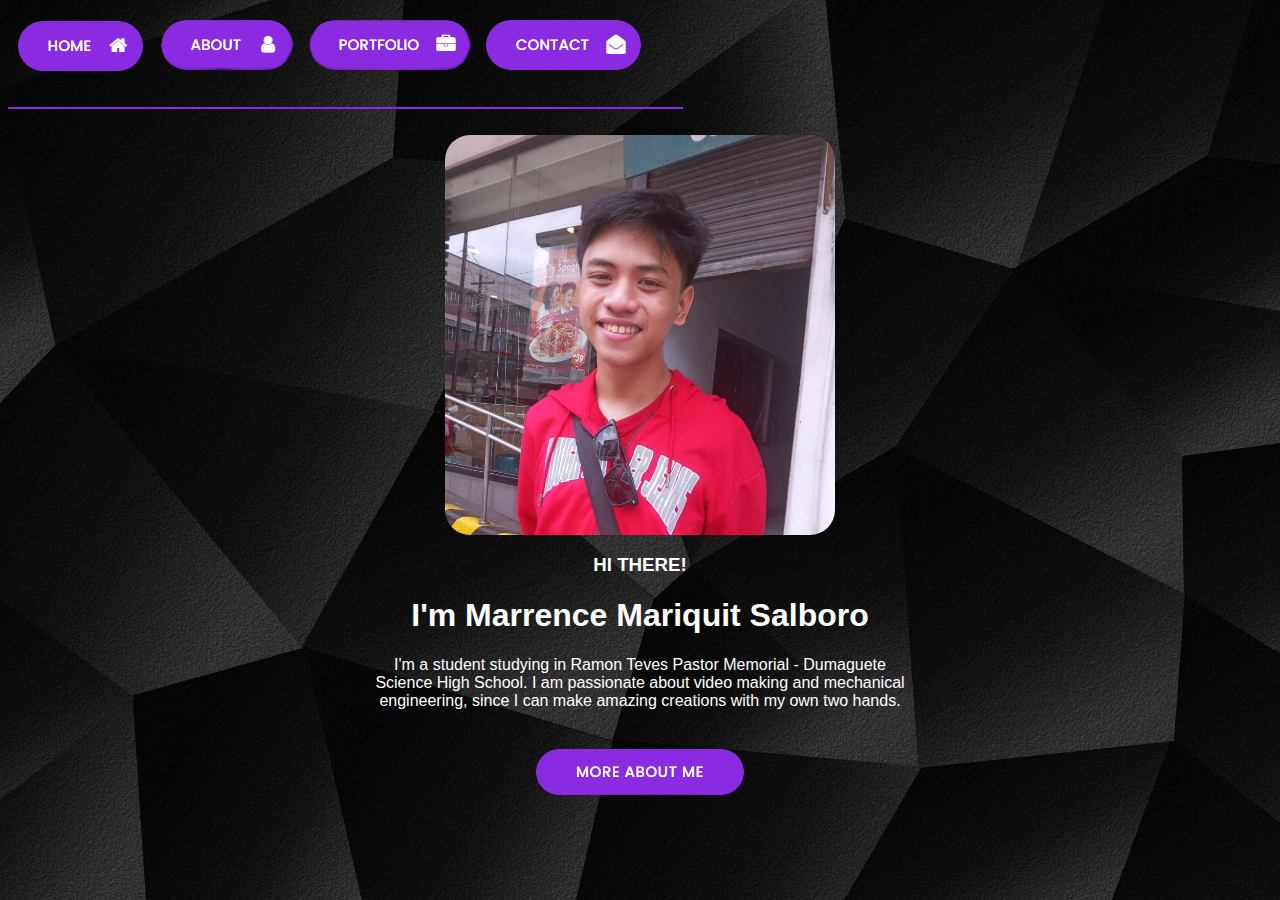
<file: index.html>
<html>

<title> Home </title>

<head>
  <link rel="stylesheet" href="style1.css">
  <link rel="icon" type="image/x-icon" href="images/mail.png">
</head>

<style>
  #container {
    animation: transitionIn 1s;}
  
  @keyframes transitionIn {
    from {
     opacity:0;
     transform: rotateX(-20deg);}
    to {
     opacity:1;
     transfrom: rotateX(0);}}
</style>

<body>

<nav>

<table style="width:50%; text-align:left;" >
<tr>

<th><img src="images/Home.png" usemap="#home">
<map name="home">
<area shape="default" href="index.html">
</map>
</th>

<th><img src="images/About.png" usemap="#about">
<map name="about">
<area shape="default" href="ABOUT.html">
</map>
</th>

<th><img src="images/Portfolio.png" usemap="#portfolio">
<map name="portfolio">
<area shape="default" href="PORTFOLIO.html">
</map>
</th>

<th>
<img src="images/Contact.png" usemap="#contact">
<map name="contact">
<area shape="default" href="CONTACT.html">
</map>
</th>

</tr>
</table>

<br>

<hr size=2 width=675 color=#8b2be3 align=left>
</nav>

<br>

<div id="container">
<center>

<img src="images/marrence.jpg" height="400" width="390" id="marrencephoto">

<h3>HI THERE!</h3>
<h1>I'm Marrence Mariquit Salboro</h1>
<p> I'm a student studying in Ramon Teves Pastor Memorial - Dumaguete
<br>
Science High School. I am passionate about video making and mechanical 
<br>
engineering, since I can make amazing creations with my own two hands.</p>


<br>

<center>
<img src="images/More About Me.png" usemap="#More">
<map name="More">
<area shape="default" href="ABOUT.html">
</map>

</center>
</div>

</body>
</html>
</file>
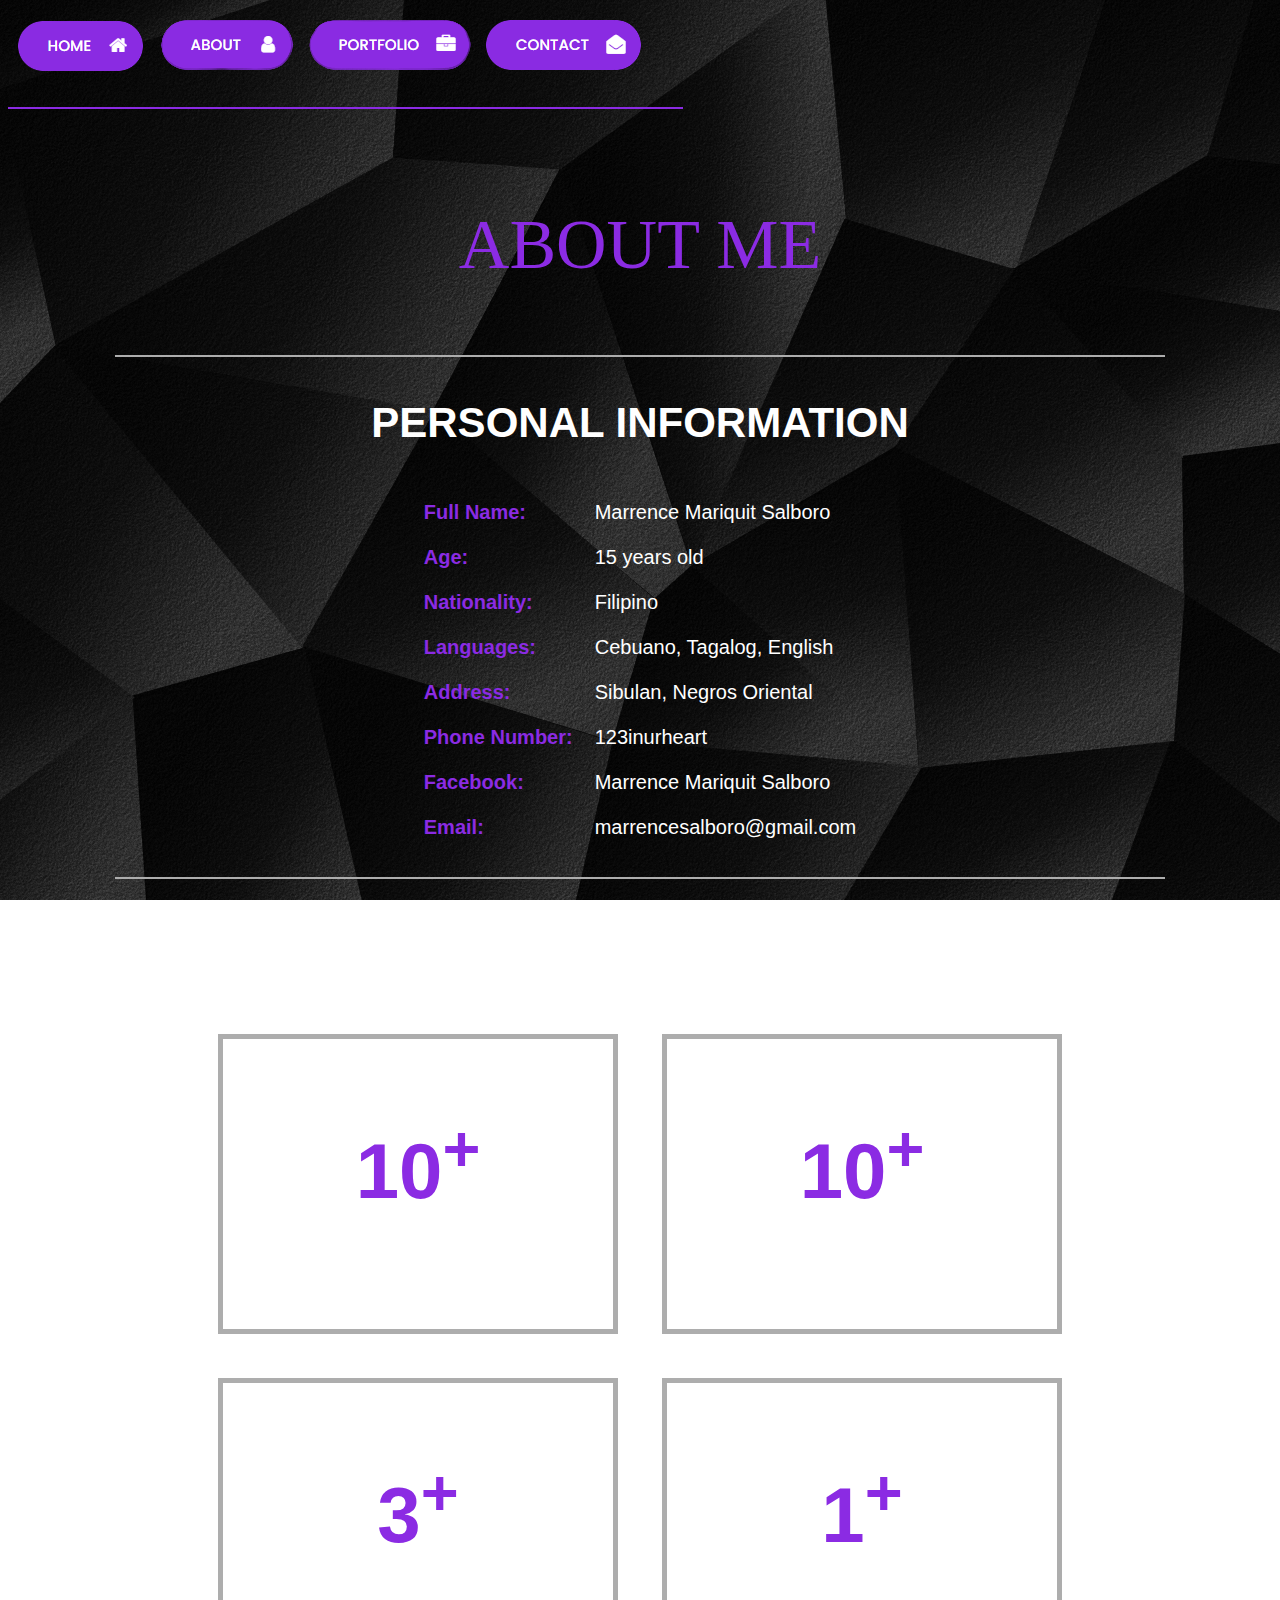
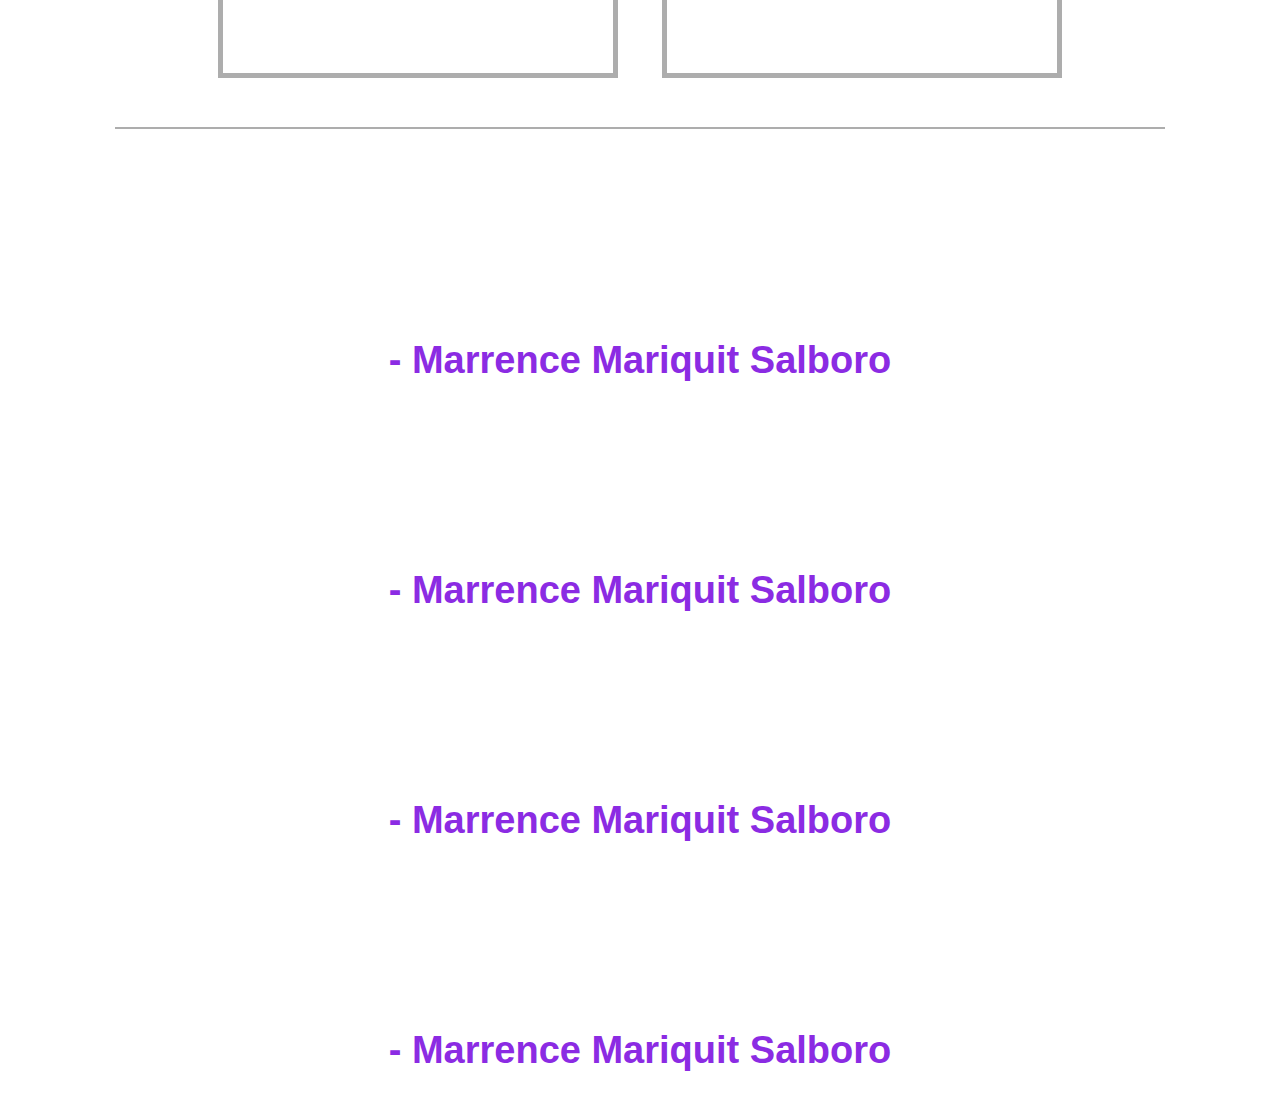
<file: ABOUT.html>
<html>

<title> About Me </title>

<head>
  <link rel="stylesheet" href="style1.css">
  <link rel="icon" type="image/x-icon" href="images/mail.png">
</head>

<style>
  #container {
    animation: transitionIn 1s;}
  
  @keyframes transitionIn {
    from {
     opacity:0;
     transform: rotateX(-20deg);}
    to {
     opacity:1;
     transfrom: rotateX(0);}}
</style>

<body>

<nav>

<table style="width:50%; text-align:left;" >
<tr>

<th><img src="images/Home.png" usemap="#home">
<map name="home">
<area shape="default" href="index.html">
</map>
</th>

<th><img src="images/About.png" usemap="#about">
<map name="about">
<area shape="default" href="ABOUT.html">
</map>
</th>

<th><img src="images/Portfolio.png" usemap="#portfolio">
<map name="portfolio">
<area shape="default" href="PORTFOLIO.html">
</map>
</th>

<th>
<img src="images/Contact.png" usemap="#contact">
<map name="contact">
<area shape="default" href="CONTACT.html">
</map>
</th>

</tr>
</table>

<br>

<hr size=2 width=675 color=#8b2be3 align=left>
</nav>

<br>

<div id=container>
<p id=header> ABOUT ME</p>

<hr color=#ADADAD width=1050>

<p id=head1>PERSONAL INFORMATION</p>

<table id=table1 align=center cellpadding=10>

<tr>
  <td id=c1>Full Name:</td>
  <td id=c2>Marrence Mariquit Salboro</td>
</tr>

<tr>
  <td id=c1>Age:</td>
  <td id=c2>15 years old</td>
</tr>

<tr>
  <td id=c1>Nationality:</td>
  <td id=c2>Filipino</td>
</tr>

<tr>
  <td id=c1>Languages:</td>
  <td id=c2>Cebuano, Tagalog, English</td>
</tr>

<tr>
  <td id=c1>Address:</td>
  <td id=c2>Sibulan, Negros Oriental</td>
</tr>

<tr>
  <td id=c1>Phone Number:</td>
  <td id=c2>123inurheart</td>
</tr>

<tr>
  <td id=c1>Facebook:</td>
  <td id=c2>Marrence Mariquit Salboro</td>
</tr>

<tr>
  <td id=c1>Email:</td>
  <td id=c2>marrencesalboro@gmail.com</td>
</tr>

</table>

<br>
<hr color=#ADADAD width=1050>

<p id=head1> EXPERIENCE </p>

<table id=table2>
<tr>
<td>
<div id=b1 style="height: 300px; width: 400px;">
<h1 id=ib1>10<sup>+</sup></h1>
<p id=ib2> YEARS OF STUDY </p>
</div>
</td>

<td>
<div id=b2 style="height: 300px; width: 400px;">
<h1 id=ib1>10<sup>+</sup></h1>
<p id=ib2> YEARS OF PLAYING VIDEOGAMES </p>
</div>
</td>
</tr>

<tr>
<td>
<div id=b3 style="height: 300px; width: 400px;">
<h1 id=ib1>3<sup>+</sup></h1>
<p id=ib2> YEARS IN RTPM-DSHS </p>
</div>
</td>

<td>
<div id=b4 style="height: 300px; width: 400px;">
<h1 id=ib1>1<sup>+</sup></h1>
<p id=ib2> DAYS OF MAKING THIS </p>
</div>
</td>
</tr>

</table>

<br>
<hr color=#ADADAD width=1050>

<p id=head1> MY SKILLS </p>

<div id=skills>
  <p id=s1> "Marrence's studying skills are impeccable, 10/10" </p>
  <p id=s2> - Marrence Mariquit Salboro </p>
<br><br>
  <p id=s1> "Marrence's cooking skills are amazing, 10/10" </p>
  <p id=s2> - Marrence Mariquit Salboro </p>
<br><br>
  <p id=s1> "Marrence's chess skills are incredible. 10/10" </p>
  <p id=s2> - Marrence Mariquit Salboro </p>
<br><br>
  <p id=s1> "Marrence's singing skills are out of this world, 11/10" </p>
  <p id=s2> - Marrence Mariquit Salboro </p>
<div>



</div>
</body>
</html>
</file>
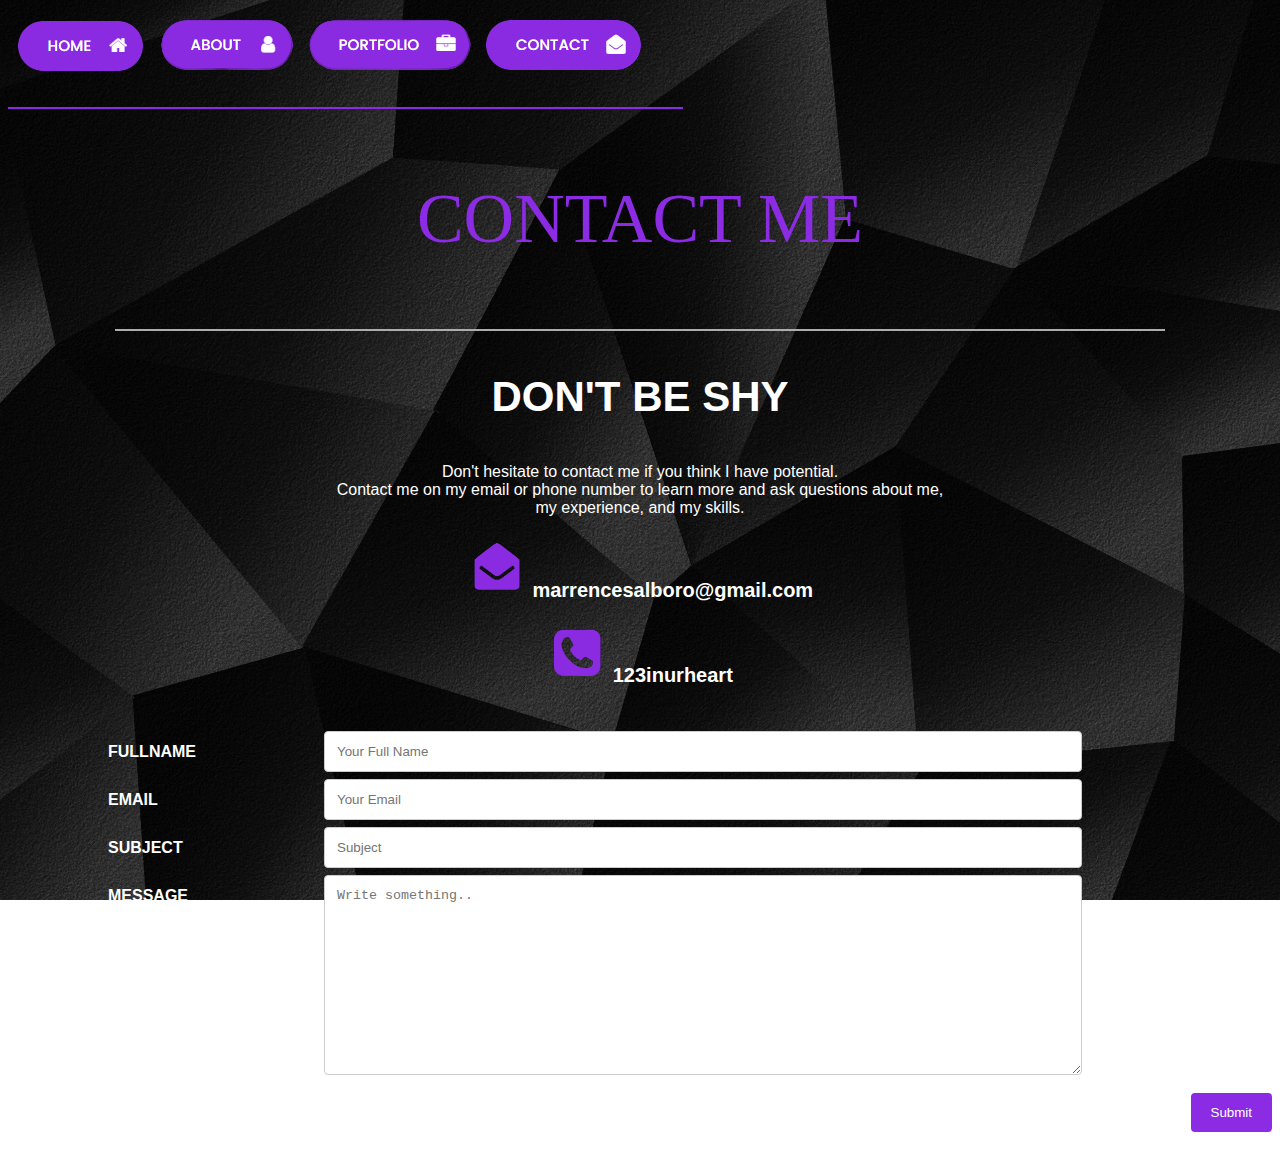
<file: CONTACT.html>
<html>

<title> Contact Me </title>

<head>
  <link rel="stylesheet" href="style1.css">
  <link rel="icon" type="image/x-icon" href="images/mail.png">
</head>

<style>
  #container {
    animation: transitionIn 1s;}
  
  @keyframes transitionIn {
    from {
     opacity:0;
     transform: rotateX(-20deg);}
    to {
     opacity:1;
     transfrom: rotateX(0);}}
</style>

<body>

<nav>

<table style="width:50%; text-align:left;" >
<tr>

<th><img src="images/Home.png" usemap="#home">
<map name="home">
<area shape="default" href="index.html">
</map>
</th>

<th><img src="images/About.png" usemap="#about">
<map name="about">
<area shape="default" href="ABOUT.html">
</map>
</th>

<th><img src="images/Portfolio.png" usemap="#portfolio">
<map name="portfolio">
<area shape="default" href="PORTFOLIO.html">
</map>
</th>

<th>
<img src="images/Contact.png" usemap="#contact">
<map name="contact">
<area shape="default" href="CONTACT.html">
</map>
</th>

</tr>
</table>

<br>

<hr size=2 width=675 color=#8b2be3 align=left>
</nav>

<div id=container>

<div id=container2>

<p id=header> CONTACT ME </p>

<hr color=#ADADAD width=1050>

<p id=head1> DON'T BE SHY </p>

<p id=message> 
Don't hesitate to contact me if you think I have potential. <br>
Contact me on my email or phone number to learn more and ask questions about me, <br>
my experience, and my skills.
</p>

<p id=im><img src=images/mail.png id=img1> marrencesalboro@gmail.com </p>

<p id=im><img src=images/call.png id=img1> 123inurheart </p>

<br>

<div class="container">
  <form src="Sent.html">
  <div class="row">
    <div class="col-25">
      <label for="fname">FULLNAME</label>
    </div>
    <div class="col-75">
      <input type="text" id="fname" name="firstname" placeholder="Your Full Name">
    </div>
  </div>
  <div class="row">
    <div class="col-25">
      <label for="lname">EMAIL</label>
    </div>
    <div class="col-75">
      <input type="email" id="lname" name="lastname" placeholder="Your Email">
    </div>
  </div>
  <div class="row">
    <div class="col-25">
      <label for="country">SUBJECT</label>
    </div>
    <div class="col-75">
      <input type="text" id="country" name="country" placeholder="Subject">
      </select>
    </div>
  </div>
  <div class="row">
    <div class="col-25">
      <label for="subject">MESSAGE</label>
    </div>
    <div class="col-75">
      <textarea id="subject" name="subject" placeholder="Write something.." style="height:200px"></textarea>
    </div>
  </div>
  <br>
  <div class="row">
   <a href="Sent.html"><button type="button">Submit</button></a>
  </form>
</div>

<br>

</div>
</body>
</html>
</file>
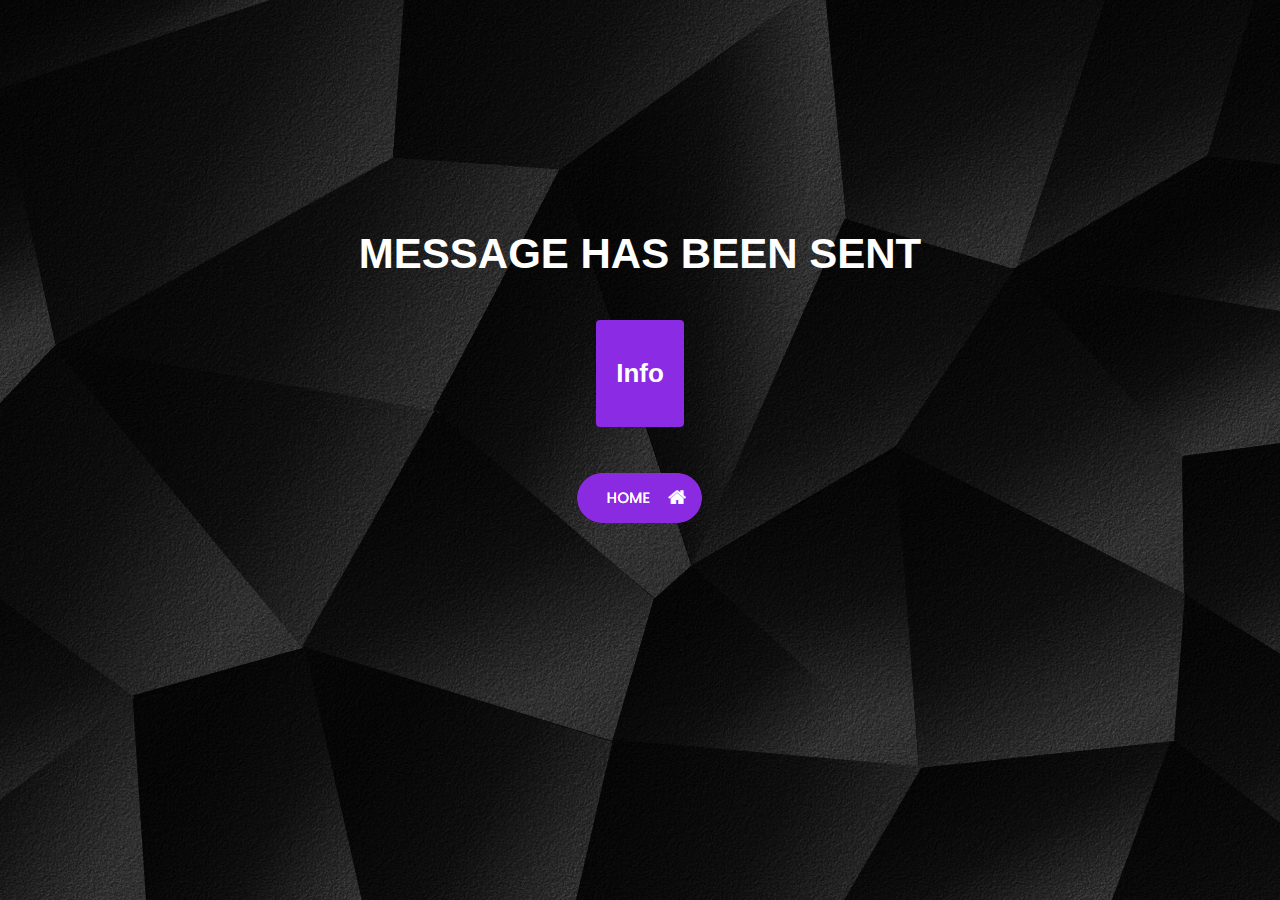
<file: Sent.html>
<html>

<head>
  <link rel="stylesheet" href="style1.css">
  <link rel="icon" type="image/x-icon" href="images/mail.png">
  <script src="Sent.js"></script>
</head>

<style>
  #container {
    animation: transitionIn 1s;}
  
  @keyframes transitionIn {
    from {
     opacity:0;
     transform: rotateX(-20deg);}
    to {
     opacity:1;
     transfrom: rotateX(0);}}
</style>

<body>



<div id=container>

<br><br><br><br><br><br><br><br><br><br>
<p id=head1> MESSAGE HAS BEEN SENT </p>

<center><button id="butto"><p id=head10 onclick="addText()"> Info </p></button></center><br>

<p id="results" class="finally"></p>

<script type="text/javascript">
  function addText(){
    document.getElementById('results').innerHTML = 'The message has been sent to Marrence Mariquit Salboro, please wait accordingly for his reply. Thank you!'
  }

</script>



<center>
  <img src="images/Home.png" usemap="#home">
  <map name="home">
  <area shape="default" href="index.html">
  </map>
</center>

</div>
</body
</html>
</file>
<file: style1.css>
body {
    background-image: url("images/Background1.png");
    background-attachment: fixed;}
  
  #marrencephoto {
    border-radius: 25px;}
  
  h3 {
    color:white;
    font-family: sans-serif, Verdana;}
  
  h1 {
    color:#8b2be3;
    font-family: sans-serif, arial black;}
  
  p {
    color:white;
    font-family: sans-serif, tahoma;}
  
  #header {
  font-size: 70;
  color: #8b2be3;
  font-family: impact;
  text-align: center;}

h1 {
  color: white;
  font-family: sans-serif, arial black;
  text-align: center;}

#table1 {
  font-family: sans-serif, verdana;
  font-size: 20;}

#c1 {
  color: #8b2be3;
  font-weight: bold;}

#c2 {
  color: white;}

#table2 {
  margin-left:auto;
  margin-right: auto;}

#b1 {
  height: 250px;
  width: 400px;
  border: 5px solid #ADADAD;
  padding: 20px;
  margin: 20px;}

#b2 {
  height: 250px;
  width: 400px;
  border: 5px solid #ADADAD;
  padding: 20px;
  margin: 20px;}

#b3 {
  height: 250px;
  width: 400px;
  border: 5px solid #ADADAD;
  padding: 20px;
  margin: 20px;}

#b4 {
  height: 250px;
  width: 400px;
  border: 5px solid #ADADAD;
  padding: 20px;
  margin: 20px;}

#ib1 {
  color: #8b2be3;
  font-size: 78;}

#ib2 {
  color: white;
  font-size: 25;
  font-family: sans-serif, arial black}

#skills {
  text-align: center;}

#s1 {
  font-size: 35;
  color: white;
  font-family: sans-serif, arial black;
  font-weight: bold;}

#s2 {
  font-size: 38;
  color: #8b2be3;
  font-family: sans-serif, arial black;
  font-weight: bold;}

#head1 {
  font-size: 42;
  color: white;
  font-family: sans-serif, arial black;
  font-weight: bold;
  text-align: center;}



  #header {
    font-size: 70;
    color: #8b2be3;
    font-family: impact;
    text-align: center;}
  
  h1 {
    color: white;
    font-family: sans-serif, arial black;
    text-align: center;}
  
  #c1 {
    color: #8b2be3;
    font-weight: bold;}
  
  #c2 {
    color: white;}
  
  #b1 {
    height: 250px;
    width: 400px;
    border: 5px solid #ADADAD;
    padding: 20px;
    margin: 20px;}
  
  #b2 {
    height: 250px;
    width: 400px;
    border: 5px solid #ADADAD;
    padding: 20px;
    margin: 20px;}
  
  #b3 {
    height: 250px;
    width: 400px;
    border: 5px solid #ADADAD;
    padding: 20px;
    margin: 20px;}
  
  #b4 {
    height: 250px;
    width: 400px;
    border: 5px solid #ADADAD;
    padding: 20px;
    margin: 20px;}
  
  #ib1 {
    color: #8b2be3;
    font-size: 78;}
  
  #ib2 {
    color: white;
    font-size: 25;
    font-family: sans-serif, arial black}
  
  #skills {
    text-align: center;}
  
  #s1 {
    font-size: 35;
    color: white;
    font-family: sans-serif, arial black;
    font-weight: bold;}
  
  #s2 {
    font-size: 38;
    color: #8b2be3;
    font-family: sans-serif, arial black;
    font-weight: bold;}
  
  #head1 {
    font-size: 42;
    color: white;
    font-family: sans-serif, arial black;
    font-weight: bold;
    text-align: center;}


    #iframes {
        height:970px;
        width: 1050px;
        border: 4px dotted #8b2be3;
        padding: 20px;
        align: center;}
      
      #tableX {
        margin-left:auto;
        margin-right: auto;
        cellpadding: 20px;}
      
      #names {
        font-size: 42;
        color: white;
        font-family: sans-serif, arial black;
        font-weight: bold;
        text-align: center;}


        #message {
            color:white;
            font-family: sans-serif, tahoma;
            text-align: center;}
          
          #img1 {
            height: 60px;
            width: 60px;}
          
          #im {
            font-family: sans-serif, verdana;
            font-size: 20;
            color: white;
            font-weight: bold;
            text-align: center;}
          
          * {
            box-sizing: border-box;
          }
          
          input[type=text], select, textarea {
            width: 80%;
            padding: 12px;
            border: 1px solid #ccc;
            border-radius: 4px;
            resize: vertical;
          }
          
          input[type=email], select, textarea {
            width: 80%;
            padding: 12px;
            border: 1px solid #ccc;
            border-radius: 4px;
            resize: vertical;
          }
          
          label {
            padding: 12px 12px 12px 100px;
            display: inline-block;
            font-weight: bold;
            color: white;
            font-family: sans-serif, verdana
          }
          
          button[type=button] {
            background-color: #8b2be3;
            color: white;
            padding: 12px 20px;
            border: none;
            border-radius: 4px;
            cursor: pointer;
            float: right;
          }

          button[type=button]:hover {
            background-color: #8b2be3;
          }

         #c {
            background-color: #8b2be3;
            color: white;
            padding: 12px 20px;
            border: none;
            border-radius: 4px;
            cursor: pointer;
            float: left;
          }

        #c :hover {
            background-color: #8b2be3;}
          
          .container2 {
            border-radius: 5px;
            background-color: #f2f2f2;
            padding: 20px;
          }
          
          .col-25 {
            float: left;
            width: 25%;
            margin-top: 6px;
          }
          
          .col-75 {
            float: left;
            width: 75%;
            margin-top: 6px;
          }
          
          
          .row::after {
            content: "";
            display: table;
            clear: both;
          }
          
          @media screen and (max-width: 600px) {
            .col-25, .col-75, input[type=submit] {
              width: 100%;
              margin-top: 0;
            }
          }

          #butto {
            background-color: #8b2be3;
            color: white;
            padding: 12px 20px;
            border: none;
            border-radius: 4px;
            cursor: pointer;}

            #head10 {
              font-size: 26px;
              color: white;
              font-family: sans-serif, arial black;
              font-weight: bold;
              text-align: center;}

              .finally {
              font-size: 18px;
              color: white;
              font-family: sans-serif, arial black;
              font-weight: bold;
              text-align: center;}
</file>
